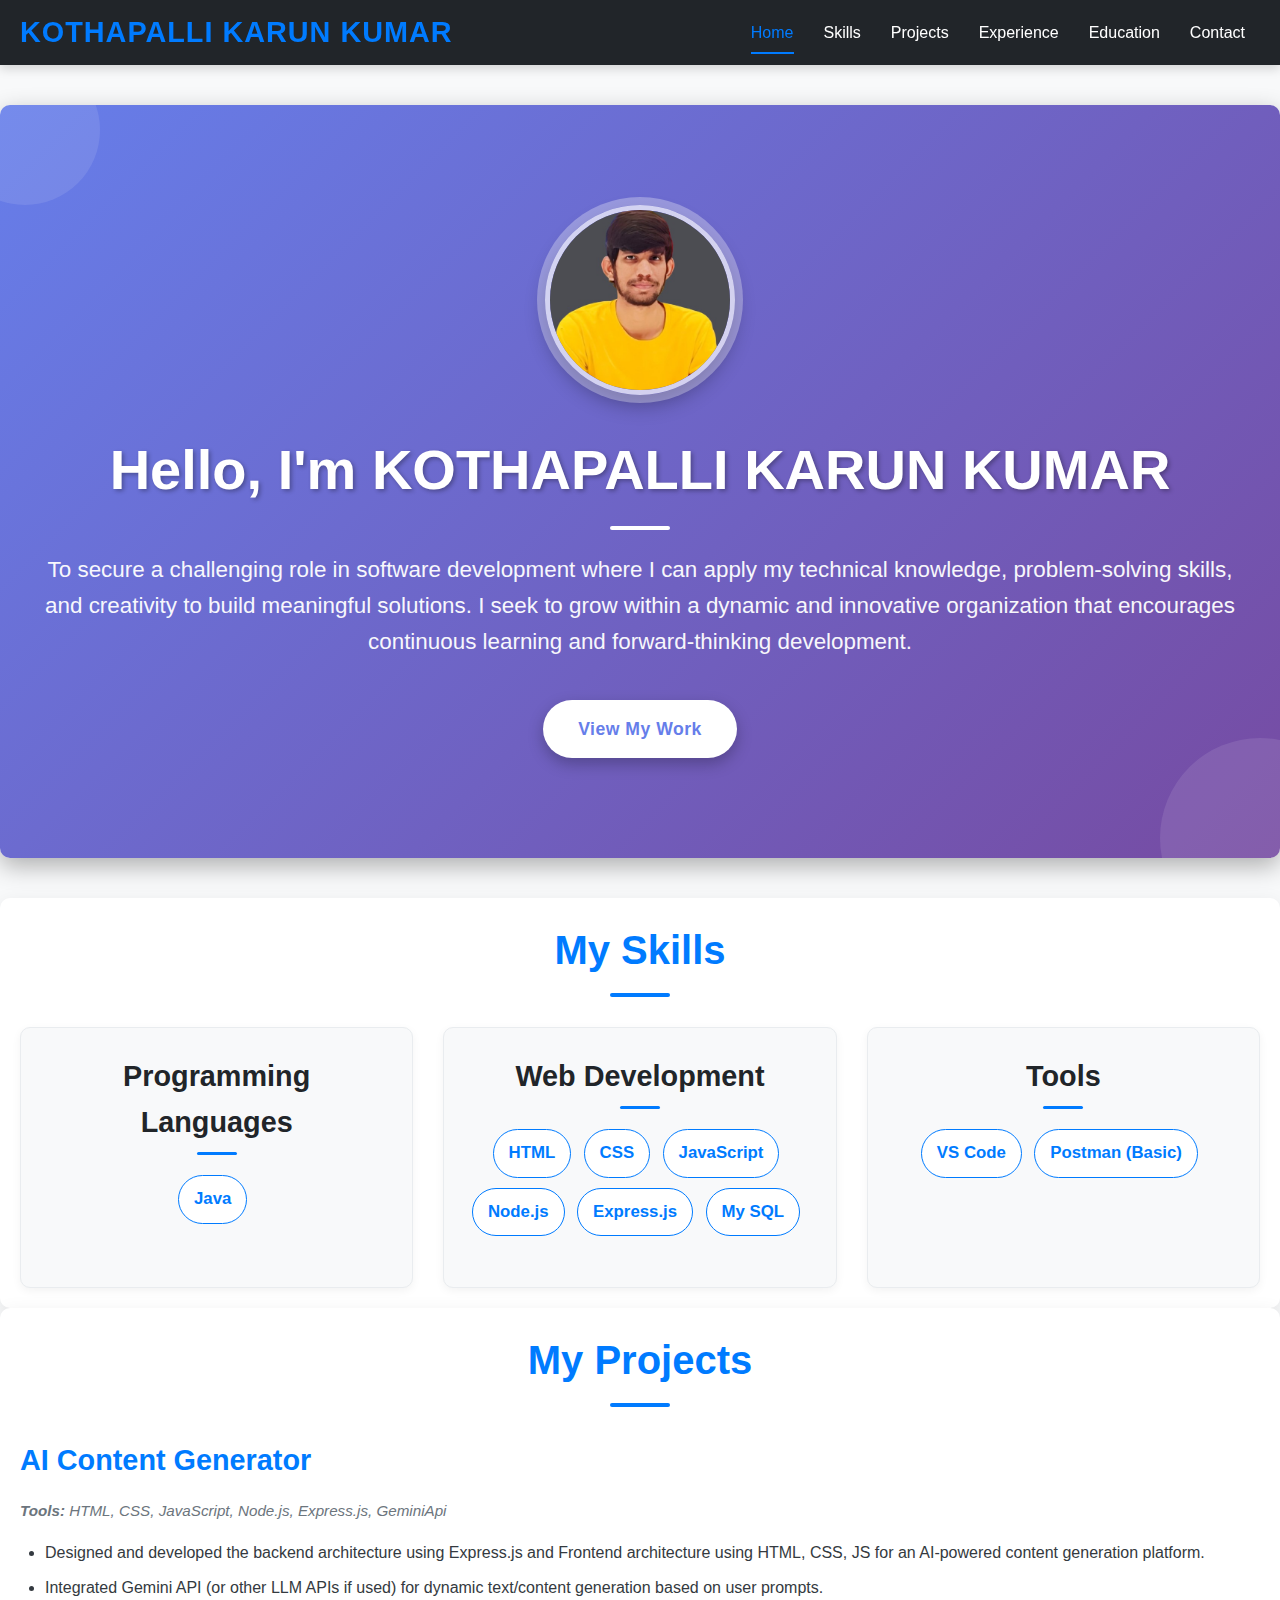
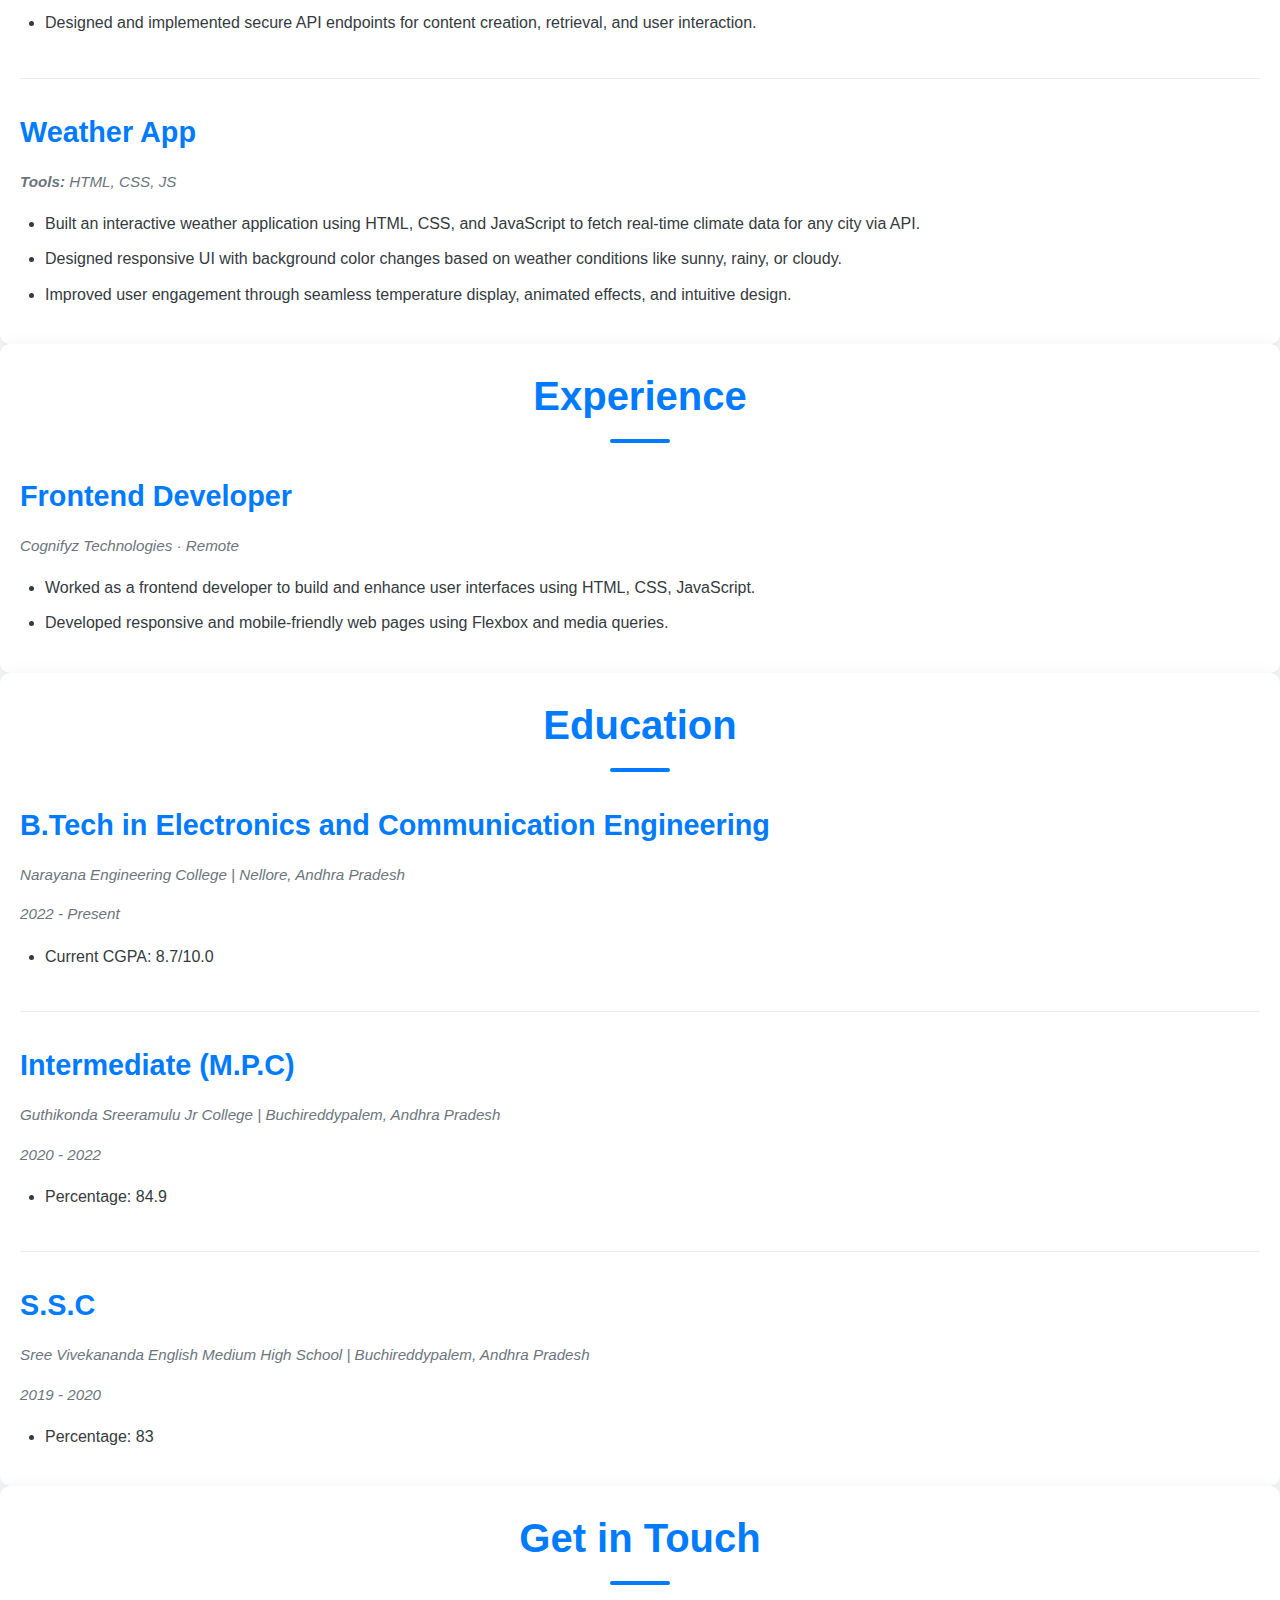
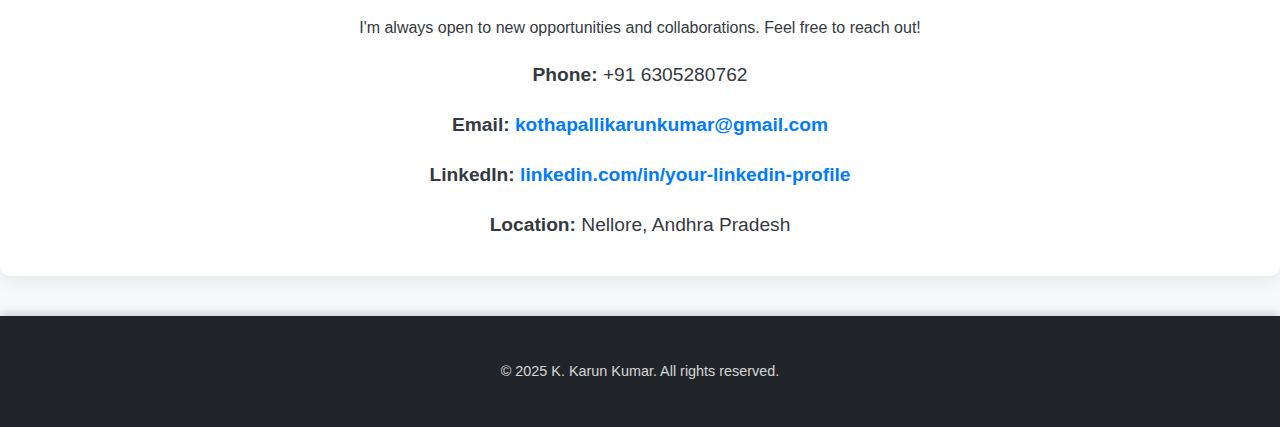
<file: index.html>
<!DOCTYPE html>
<html lang="en">
<head>
    <meta charset="UTF-8">
    <meta name="viewport" content="width=device-width, initial-scale=1.0">
    <title>KOTHAPALLI KARUN KUMAR - Portfolio</title>
    <link rel="stylesheet" href="style.css">
</head>
<body>
    <header>
        <div class="container">
            <h1 style="margin-right: 20px;"><a href="index.html">KOTHAPALLI KARUN KUMAR</a></h1>
            <button class="menu-toggle" aria-label="Open Menu">&#9776;</button>
            <nav>
                <button class="close-menu" aria-label="Close Menu" style="display:none;">&times;</button>
                <ul>
                    <li><a href="#hero" class="active">Home</a></li>
                    <li><a href="#skills">Skills</a></li>
                    <li><a href="#projects">Projects</a></li>
                    <li><a href="#experience">Experience</a></li>
                    <li><a href="#education">Education</a></li>
                    <li><a href="#contact">Contact</a></li>
                </ul>
            </nav>
        </div>
    </header>

    <main>
        <!-- Home Section -->
        <section id="hero" class="hero-section">
            <div class="container">
                <div class="hero-content">
                    <div class="hero-image">
                        <img src="my.jpg" alt="Kothapalli Karun Kumar" loading="lazy">
                    </div>
                    <div>
                        <h2>Hello, I'm KOTHAPALLI KARUN KUMAR</h2>
                        <p>To secure a challenging role in software development where I can apply my technical knowledge, problem-solving skills, and creativity to build meaningful solutions. I seek to grow within a dynamic and innovative organization that encourages continuous learning and forward-thinking development.</p>
                        <a href="#projects" class="btn">View My Work</a>
                    </div>
                </div>
            </div>
        </section>

        <!-- Skills Section -->
        <section id="skills" class="container">
            <h2>My Skills</h2>
            <div class="skills-grid">
                <div class="skill-category">
                    <h3>Programming Languages</h3>
                    <ul>
                        <li>Java</li>
                    </ul>
                </div>
                <div class="skill-category">
                    <h3>Web Development</h3>
                    <ul>
                        <li>HTML</li>
                        <li>CSS</li>
                        <li>JavaScript</li>
                        <li>Node.js</li>
                        <li>Express.js</li>
                        <li>My SQL</li>
                    </ul>
                </div>
                <div class="skill-category">
                    <h3>Tools</h3>
                    <ul>
                        <li>VS Code</li>
                        <li>Postman (Basic)</li>
                    </ul>
                </div>
            </div>
        </section>

        <!-- Projects Section -->
        <section id="projects" class="container">
            <h2>My Projects</h2>
            <div class="project-item">
                <h3>AI Content Generator</h3>
                <p class="tools"><strong>Tools:</strong> HTML, CSS, JavaScript, Node.js, Express.js, GeminiApi</p>
                <ul>
                    <li>Designed and developed the backend architecture using Express.js and Frontend architecture using HTML, CSS, JS for an AI-powered content generation platform.</li>
                    <li>Integrated Gemini API (or other LLM APIs if used) for dynamic text/content generation based on user prompts.</li>
                    <li>Designed and implemented secure API endpoints for content creation, retrieval, and user interaction.</li>
                </ul>
            </div>
            <div class="project-item">
                <h3>Weather App</h3>
                <p class="tools"><strong>Tools:</strong> HTML, CSS, JS</p>
                <ul>
                    <li>Built an interactive weather application using HTML, CSS, and JavaScript to fetch real-time climate data for any city via API.</li>
                    <li>Designed responsive UI with background color changes based on weather conditions like sunny, rainy, or cloudy.</li>
                    <li>Improved user engagement through seamless temperature display, animated effects, and intuitive design.</li>
                </ul>
            </div>
        </section>

        <!-- Experience Section -->
        <section id="experience" class="container">
            <h2>Experience</h2>
            <div class="job-item">
                <h3>Frontend Developer</h3>
                <p class="company">Cognifyz Technologies · Remote</p>
                <ul>
                    <li>Worked as a frontend developer to build and enhance user interfaces using HTML, CSS, JavaScript.</li>
                    <li>Developed responsive and mobile-friendly web pages using Flexbox and media queries.</li>
                </ul>
            </div>
        </section>

        <!-- Education Section -->
        <section id="education" class="container">
            <h2>Education</h2>
            <div class="education-item">
                <h3>B.Tech in Electronics and Communication Engineering</h3>
                <p class="details">Narayana Engineering College | Nellore, Andhra Pradesh</p>
                <p class="details">2022 - Present</p>
                <ul>
                    <li>Current CGPA: 8.7/10.0</li>
                </ul>
            </div>
            <div class="education-item">
                <h3>Intermediate (M.P.C)</h3>
                <p class="details">Guthikonda Sreeramulu Jr College | Buchireddypalem, Andhra Pradesh</p>
                <p class="details">2020 - 2022</p>
                <ul>
                    <li>Percentage: 84.9</li>
                </ul>
            </div>
            <div class="education-item">
                <h3>S.S.C</h3>
                <p class="details">Sree Vivekananda English Medium High School | Buchireddypalem, Andhra Pradesh</p>
                <p class="details">2019 - 2020</p>
                <ul>
                    <li>Percentage: 83</li>
                </ul>
            </div>
        </section>

        <!-- Contact Section -->
        <section id="contact" class="container">
            <h2>Get in Touch</h2>
            <p class="mid">I'm always open to new opportunities and collaborations. Feel free to reach out!</p>
            <div class="contact-details">
                <p><strong>Phone:</strong> +91 6305280762</p>
                <p><strong>Email:</strong> <a href="mailto:kothapallikarunkumar@gmail.com">kothapallikarunkumar@gmail.com</a></p>
                <p><strong>LinkedIn:</strong> <a href="https://www.linkedin.com/in/your-linkedin-profile" target="_blank" rel="noopener noreferrer">linkedin.com/in/your-linkedin-profile</a></p>
                <p><strong>Location:</strong> Nellore, Andhra Pradesh</p>
            </div>
        </section>
    </main>

    <footer>
        <div class="container">
            <p>&copy; 2025 K. Karun Kumar. All rights reserved.</p>
        </div>
    </footer>
    <script>
        // Sidebar menu functionality
        const menuToggle = document.querySelector('.menu-toggle');
        const nav = document.querySelector('header nav');
        const closeMenu = document.querySelector('.close-menu');
        const navLinks = document.querySelectorAll('header nav ul li a');

        // Toggle sidebar on hamburger click
        menuToggle.addEventListener('click', () => {
            nav.classList.toggle('open');
        });

        // Close sidebar on close button click
        closeMenu.addEventListener('click', () => {
            nav.classList.remove('open');
        });

        // Close sidebar when any nav link is clicked
        navLinks.forEach(link => {
            link.addEventListener('click', () => {
                nav.classList.remove('open');
            });
        });

        // Optional: Close menu if window is resized to desktop
        window.addEventListener('resize', () => {
            if(window.innerWidth > 900) {
                nav.classList.remove('open');
            }
        });
    </script>
</body>
</html>
</file>
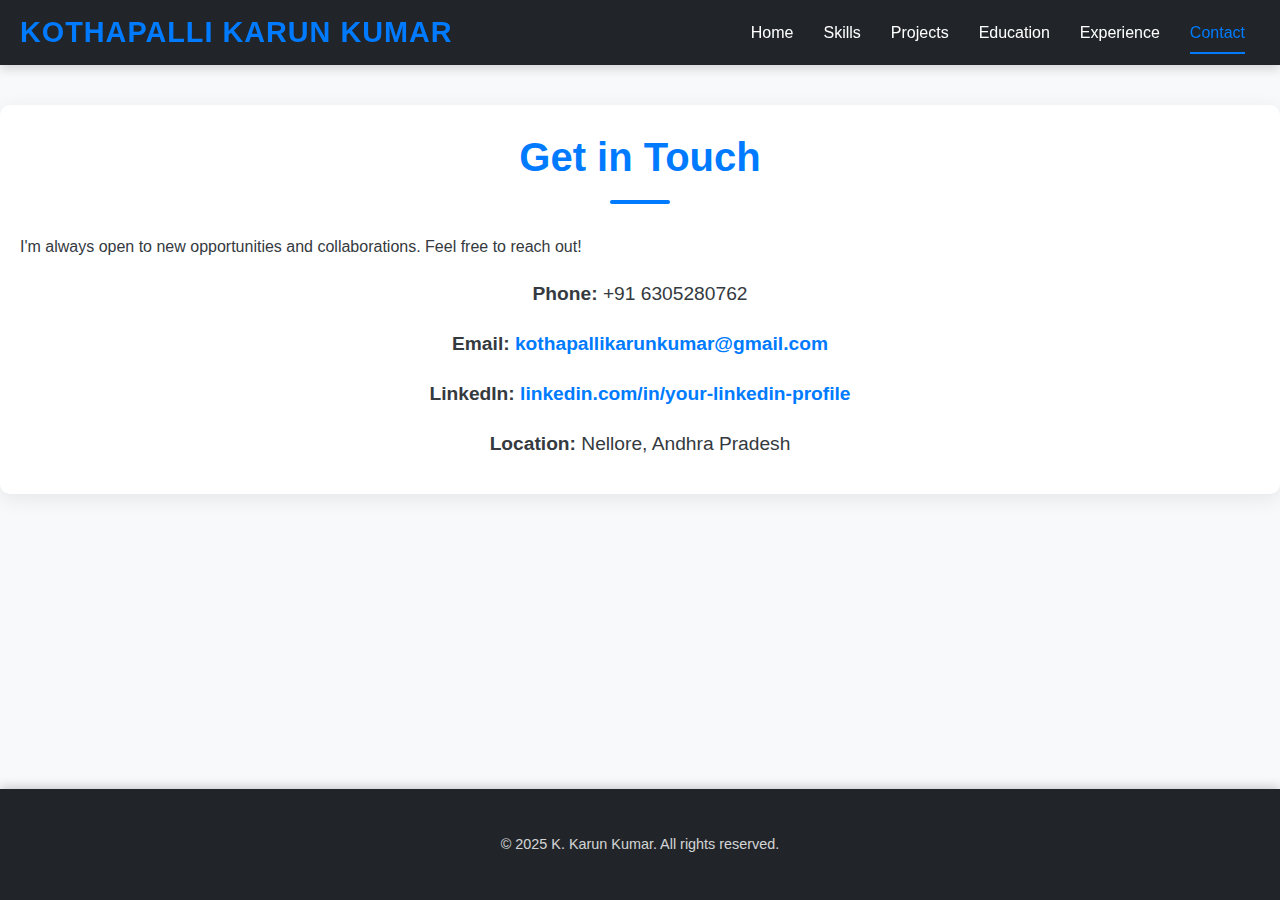
<file: contact.html>
<!DOCTYPE html>
<html lang="en">
<head>
    <meta charset="UTF-8">
    <meta name="viewport" content="width=device-width, initial-scale=1.0">
    <title>K. Karun Kumar - Contact</title>
    <link rel="stylesheet" href="style.css">
</head>
<body>
    <header>
        <div class="container">
            <h1><a href="index.html">KOTHAPALLI KARUN KUMAR</a></h1>
            <nav>
                <ul>
                    <li><a href="index.html">Home</a></li>
                    <li><a href="skills.html">Skills</a></li>
                    <li><a href="projects.html">Projects</a></li>
                    <li><a href="education.html">Education</a></li>
                    <li><a href="experience.html">Experience</a></li>
                    <li><a href="contact.html" class="active">Contact</a></li>
                </ul>
            </nav>
        </div>
    </header>

    <main>
        <section id="contact" class="container">
            <h2>Get in Touch</h2>
            <p>I'm always open to new opportunities and collaborations. Feel free to reach out!</p>
            <div class="contact-details">
                <p><strong>Phone:</strong> +91 6305280762</p>
                <p><strong>Email:</strong> <a href="mailto:kothapallikarunkumar@gmail.com">kothapallikarunkumar@gmail.com</a></p>
                <p><strong>LinkedIn:</strong> <a href="https://www.linkedin.com/in/your-linkedin-profile" target="_blank" rel="noopener noreferrer">linkedin.com/in/your-linkedin-profile</a></p>
                <p><strong>Location:</strong> Nellore, Andhra Pradesh</p>
            </div>
        </section>
    </main>

    <footer>
        <div class="container">
            <p>&copy; 2025 K. Karun Kumar. All rights reserved.</p>
        </div>
    </footer>
</body>
</html>
</file>
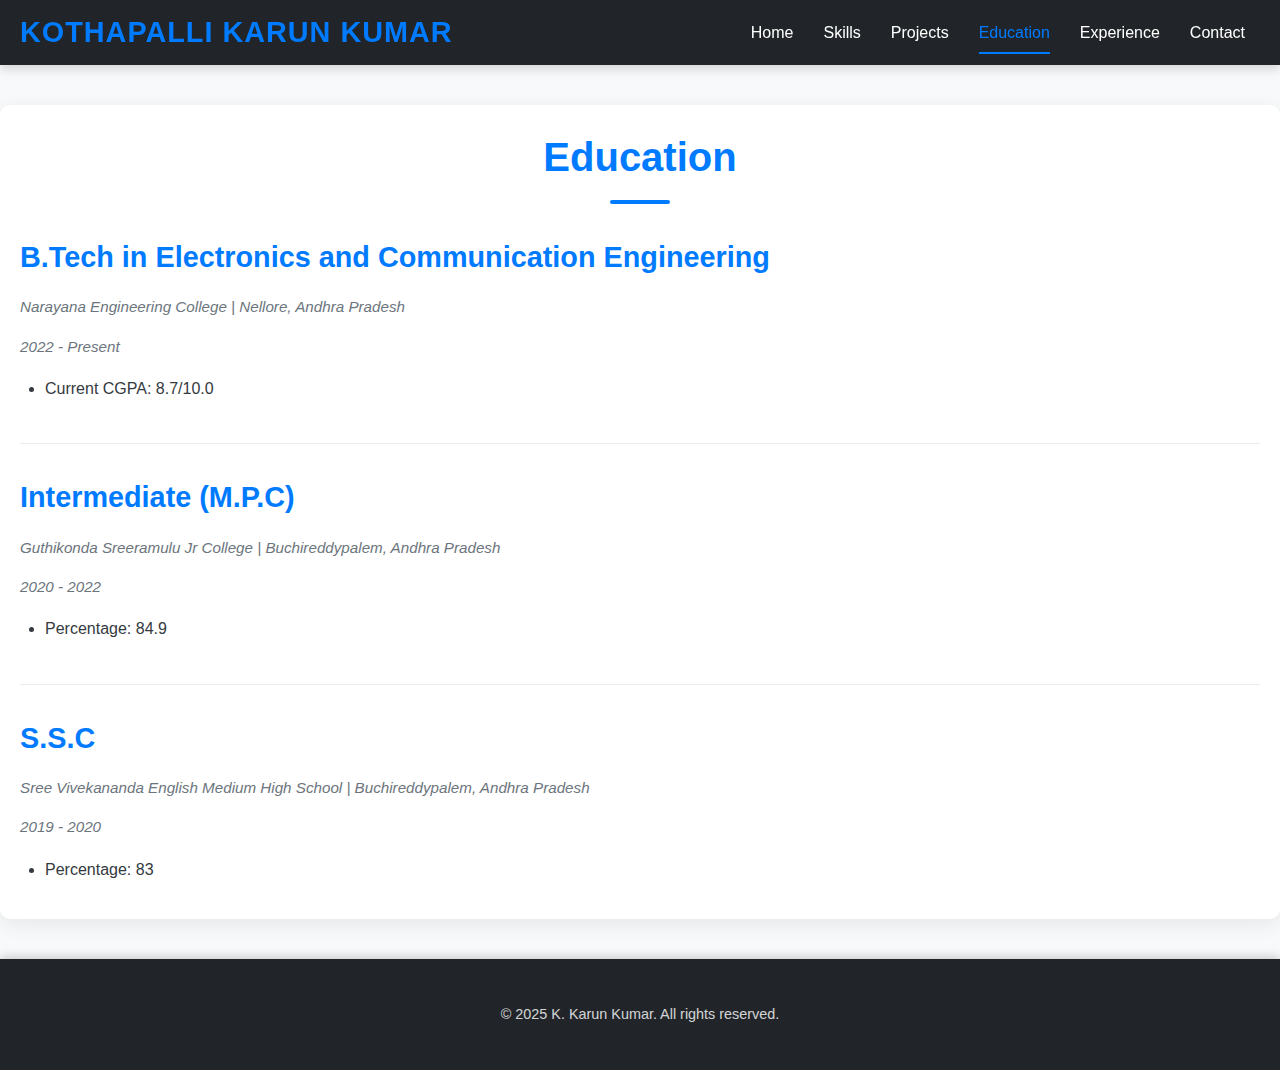
<file: education.html>
<!DOCTYPE html>
<html lang="en">
<head>
    <meta charset="UTF-8">
    <meta name="viewport" content="width=device-width, initial-scale=1.0">
    <title>K. Karun Kumar - Education</title>
    <link rel="stylesheet" href="style.css">
</head>
<body>
    <header>
        <div class="container">
            <h1><a href="index.html">KOTHAPALLI KARUN KUMAR</a></h1>
            <nav>
                <ul>
                    <li><a href="index.html">Home</a></li>
                    <li><a href="skills.html">Skills</a></li>
                    <li><a href="projects.html">Projects</a></li>
                    <li><a href="education.html" class="active">Education</a></li>
                    <li><a href="experience.html">Experience</a></li>
                    <li><a href="contact.html">Contact</a></li>
                </ul>
            </nav>
        </div>
    </header>

    <main>
        <section id="education" class="container">
            <h2>Education</h2>
            <div class="education-item">
                <h3>B.Tech in Electronics and Communication Engineering</h3>
                <p class="details">Narayana Engineering College | Nellore, Andhra Pradesh</p>
                <p class="details">2022 - Present</p>
                <ul>
                    <li>Current CGPA: 8.7/10.0</li>
                </ul>
            </div>
            <div class="education-item">
                <h3>Intermediate (M.P.C)</h3>
                <p class="details">Guthikonda Sreeramulu Jr College | Buchireddypalem, Andhra Pradesh</p>
                <p class="details">2020 - 2022</p>
                <ul>
                    <li>Percentage: 84.9</li>
                </ul>
            </div>
            <div class="education-item">
                <h3>S.S.C</h3>
                <p class="details">Sree Vivekananda English Medium High School | Buchireddypalem, Andhra Pradesh</p>
                <p class="details">2019 - 2020</p>
                <ul>
                    <li>Percentage: 83</li>
                </ul>
            </div>
        </section>
    </main>

    <footer>
        <div class="container">
            <p>&copy; 2025 K. Karun Kumar. All rights reserved.</p>
        </div>
    </footer>
</body>
</html>
</file>
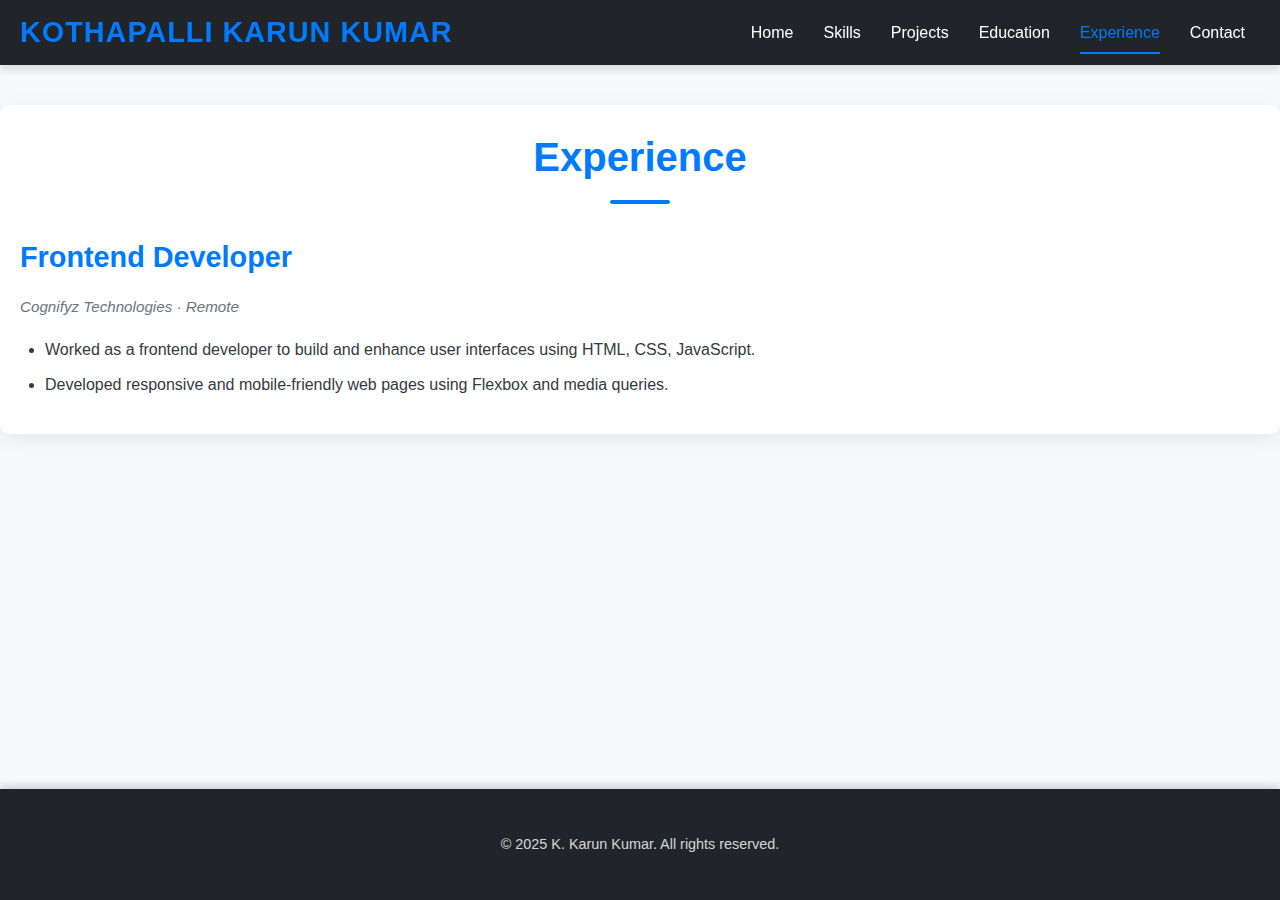
<file: experience.html>
<!DOCTYPE html>
<html lang="en">
<head>
    <meta charset="UTF-8">
    <meta name="viewport" content="width=device-width, initial-scale=1.0">
    <title>K. Karun Kumar - Experience</title>
    <link rel="stylesheet" href="style.css">
</head>
<body>
    <header>
        <div class="container">
            <h1><a href="index.html">KOTHAPALLI KARUN KUMAR</a></h1>
            <nav>
                <ul>
                    <li><a href="index.html">Home</a></li>
                    <li><a href="skills.html">Skills</a></li>
                    <li><a href="projects.html">Projects</a></li>
                    <li><a href="education.html">Education</a></li>
                    <li><a href="experience.html" class="active">Experience</a></li>
                    <li><a href="contact.html">Contact</a></li>
                </ul>
            </nav>
        </div>
    </header>

    <main>
        <section id="experience" class="container">
            <h2>Experience</h2>
            <div class="job-item">
                <h3>Frontend Developer</h3>
                <p class="company">Cognifyz Technologies · Remote</p>
                <ul>
                    <li>Worked as a frontend developer to build and enhance user interfaces using HTML, CSS, JavaScript.</li>
                    <li>Developed responsive and mobile-friendly web pages using Flexbox and media queries.</li>
                </ul>
            </div>
        </section>
    </main>

    <footer>
        <div class="container">
            <p>&copy; 2025 K. Karun Kumar. All rights reserved.</p>
        </div>
    </footer>
</body>
</html>
</file>
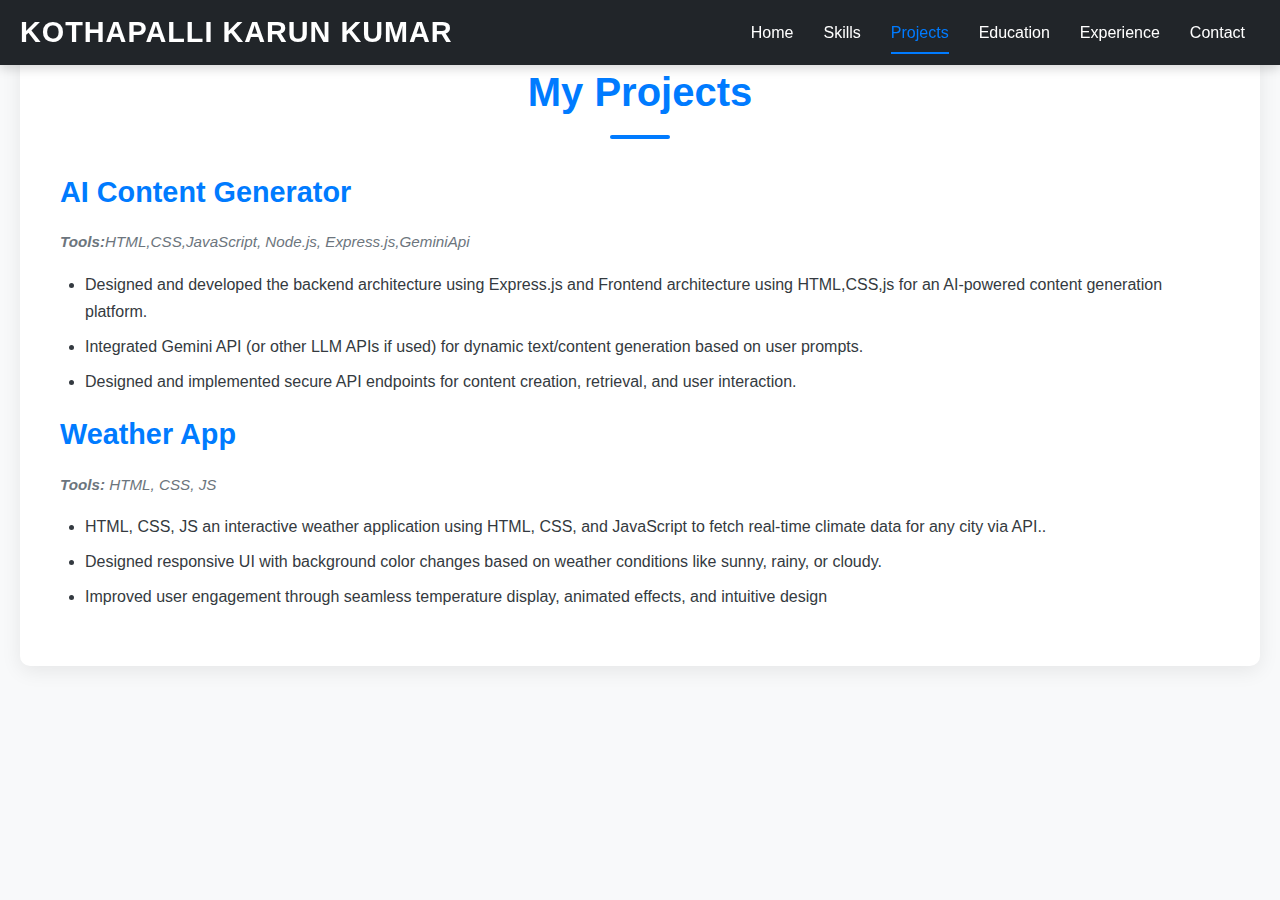
<file: projects.html>
<!DOCTYPE html>
<html lang="en">
<head>
    <meta charset="UTF-8">
    <meta name="viewport" content="width=device-width, initial-scale=1.0">
    <title>K. Karun Kumar - Projects</title>
    <link rel="stylesheet" href="style.css">
</head>
<body>
    <header>
        <div class="container">
            <h1>KOTHAPALLI KARUN KUMAR</h1>
            <nav>
                <ul>
                    <li><a href="index.html">Home</a></li>
                    <li><a href="skills.html">Skills</a></li>
                    <li><a href="projects.html" class="active">Projects</a></li>
                    <li><a href="education.html">Education</a></li>
                    <li><a href="experience.html">Experience</a></li>
                    <li><a href="contact.html">Contact</a></li>
                </ul>
            </nav>
        </div>
    </header>

    <main class="container">
        <section id="projects">
            <h2>My Projects</h2>

            <div class="project-item">
                <h3>AI Content Generator</h3>
                <p class="tools"><strong>Tools:</strong>HTML,CSS,JavaScript, Node.js, Express.js,GeminiApi</p>
                <ul>
                    <li>  Designed and developed the backend architecture using Express.js and Frontend architecture using
                         HTML,CSS,js for an AI-powered content generation platform.</li>
                    <li> Integrated Gemini API (or other LLM APIs if used) for dynamic text/content generation based on user prompts.</li>
                    <li>  Designed and implemented secure API endpoints for content creation, retrieval, and user interaction.</li>
                </ul>
                <div>
                    <h3> Weather App</h3>
                    <p class="tools"><strong>Tools:</strong> HTML, CSS, JS </p>
                    <ul>
                        <li>HTML, CSS, JS an interactive weather application using HTML, CSS, and JavaScript to fetch real-time
                            climate data for any city via API..</li>
                        <li>Designed responsive UI with background color changes based on weather conditions like sunny, rainy, or
                         cloudy.</li> 
                         <li>Improved user engagement through seamless temperature display, animated effects, and intuitive design</li>   

                    </ul>
                </div>
</file>
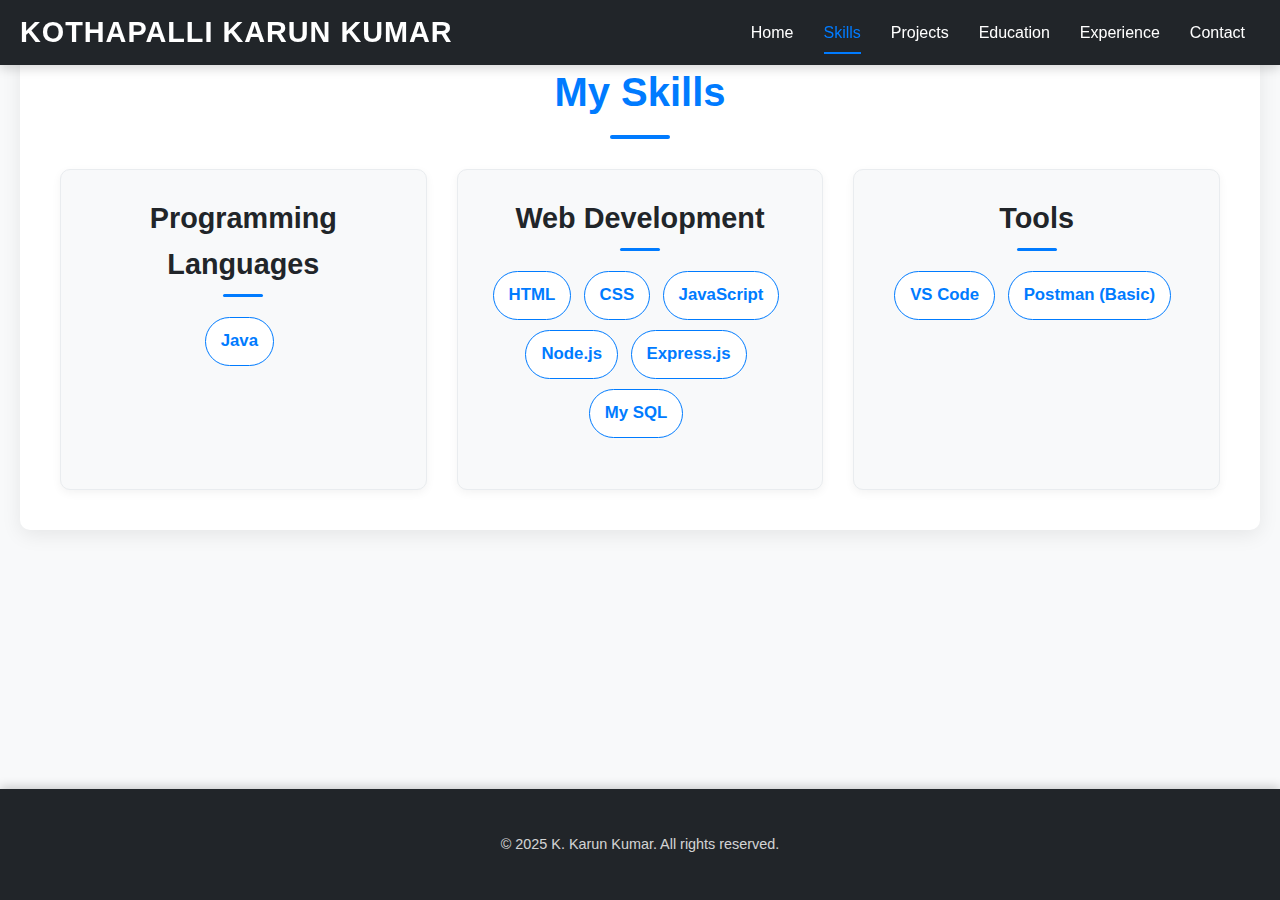
<file: skills.html>
<!DOCTYPE html>
<html lang="en">
<head>
    <meta charset="UTF-8">
    <meta name="viewport" content="width=device-width, initial-scale=1.0">
    <title>K. Karun Kumar - Skills</title>
    <link rel="stylesheet" href="style.css">
</head>
<body>
    <header>
        <div class="container">
            <h1>KOTHAPALLI KARUN KUMAR</h1>
            <nav>
                <ul>
                    <li><a href="index.html">Home</a></li>
                    <li><a href="skills.html" class="active">Skills</a></li>
                    <li><a href="projects.html">Projects</a></li>
                    <li><a href="education.html">Education</a></li>
                    <li><a href="experience.html">Experience</a></li>
                    <li><a href="contact.html">Contact</a></li>
                </ul>
            </nav>
        </div>
    </header>

    <main class="container">
        <section id="skills">
            <h2>My Skills</h2>
            <div class="skills-grid">
                <div class="skill-category">
                    <h3>Programming Languages</h3>
                    <ul>
                        <li>Java</li>
                    </ul>
                </div>
                <div class="skill-category">
                    <h3>Web Development</h3>
                    <ul>
                        <li>HTML</li>
                        <li>CSS</li>
                        <li>JavaScript</li>
                        <li>Node.js</li>
                        <li>Express.js</li>
                        <li>My SQL</li>
                    </ul>
                </div>
                <div class="skill-category">
                    <h3>Tools</h3>
                    <ul>
                        <li>VS Code</li>
                        <li>Postman (Basic)</li>
                    </ul>
                </div>
            </div>
        </section>
    </main>

    <footer>
        <div class="container">
            <p>&copy; 2025 K. Karun Kumar. All rights reserved.</p>
        </div>
    </footer>
</body>
</html>
</file>
<file: style.css>
/* General Body & Container Styles */
:root {
    --primary-color: #007bff; /* Blue for highlights */
    --secondary-color: #6c757d; /* Grey for subtle text */
    --accent-color: #28a745; /* Green for success/call to action */
    --dark-bg: #212529; /* Dark background for header/footer */
    --light-bg: #f8f9fa; /* Light background for sections */
    --white: #ffffff;
    --text-color: #343a40;
    --border-color: #e9ecef;
    --shadow-light: rgba(0, 0, 0, 0.08);
    --shadow-medium: rgba(0, 0, 0, 0.15);
}

body {
    font-family: 'Segoe UI', Tahoma, Geneva, Verdana, sans-serif;
    line-height: 1.6;
    margin: 0;
    padding: 0;
    background-color: var(--light-bg);
    color: var(--text-color);
    display: flex;
    flex-direction: column;
    min-height: 100vh;
    scroll-behavior: smooth;
}

.container {
    margin: 0 auto;
    padding: 20px;
    width: 100%;
    box-sizing: border-box;
}

/* Header & Navigation */
header {
    background-color: var(--dark-bg);
    color: var(--white);
    height: 65px;
    padding: 0;
    box-shadow: 0 4px 10px var(--shadow-medium);
    position: fixed;
    top: 0;
    left: 0;
    width: 100%;
    z-index: 1000;
}

header .container {
    height: 65px;
    display: flex;
    align-items: center;
    position: relative;
    margin: 0px;
    width: 100%;
    justify-content: space-between;
}

header h1 {
    margin: 0;
    font-size: 1.8em;
    letter-spacing: 1px;
    flex-shrink: 0; /* Prevent shrinking on smaller screens */
}

header h1 a {
    color: var(--primary-color);
    text-decoration: none;
    transition: color 0.3s ease;
}

header h1 a:hover {
    color: var(--white);
}

header nav ul {
    list-style: none;
    padding: 0;
    margin: 0;
    display: flex;
    justify-content: flex-end;
}

header nav ul li {
    margin: 0 15px;
}

header nav ul li a {
    color: var(--white);
    text-decoration: none;
    font-weight: 500;
    padding: 8px 0;
    position: relative;
    transition: color 0.3s ease;
}

header nav ul li a::after {
    content: '';
    position: absolute;
    width: 0%;
    height: 2px;
    background: var(--primary-color);
    bottom: -5px;
    left: 0;
    transition: width 0.3s ease;
}

header nav ul li a:hover::after,
header nav ul li a.active::after {
    width: 100%;
}

header nav ul li a.active {
    color: var(--primary-color);
}

/* Hamburger Menu Button */
.menu-toggle {
    display: none;
    background: none;
    border: none;
    color: var(--primary-color);
    font-size: 2em;
    cursor: pointer;
    margin-left: auto;
    z-index: 1201;
}

/* Responsive Navigation */
@media (max-width: 768px) {
    header, header .container {
        height: 56px;
        min-height: 56px;
    }
    .menu-toggle {
        display: block;
    }
    header nav {
        position: fixed;
        top: 56px;
        left: 0;
        width: 100%;
        background: var(--dark-bg);
        box-shadow: 0 4px 10px var(--shadow-medium);
        transform: translateY(-120%);
        transition: transform 0.3s ease;
        z-index: 1050;
    }
    header nav.open {
        transform: translateY(0);
    }
    header nav ul {
        flex-direction: column;
        align-items: center;
        width: 100%;
        padding: 20px 0;
    }
    header nav ul li {
        margin: 12px 0;
    }
}

/* Responsive Sidebar Navigation for Mobile */
@media (max-width: 900px) {
    header .container {
        justify-content: flex-start;
        align-items: center;
        position: relative;
        height: 56px;
        min-height: 56px;
    }
    header h1 {
        margin: 0;
        font-size: 1.1em;
        flex: 1 1 auto;
        text-align: left;
        z-index: 1202;
    }
    .menu-toggle {
        display: block;
        background: var(--primary-color);
        color: #fff;
        border: none;
        border-radius: 6px;
        font-size: 2em;
        cursor: pointer;
        margin-left: auto;
        margin-right: 10px;
        padding: 4px 14px 2px 14px;
        z-index: 1202;
        height: 40px;
        width: 48px;
        display: flex;
        align-items: center;
        justify-content: center;
    }
    .menu-toggle:active,
    .menu-toggle:focus {
        background: #0056b3;
    }
    header nav {
        display: none;
        position: fixed;
        top: 56px; /* Show below the header/name */
        right: 0;
        height: calc(100vh - 56px);
        width: 250px;
        background: var(--dark-bg);
        box-shadow: -2px 0 10px var(--shadow-medium);
        z-index: 1200;
        flex-direction: column;
        align-items: flex-start;
        padding-top: 20px;
    }
    header nav.open {
        display: flex;
    }
    header nav ul {
        flex-direction: column;
        align-items: flex-start;
        width: 100%;
        padding: 0 0 0 30px;
        margin: 0;
    }
    header nav ul li {
        margin: 18px 0;
    }
    .close-menu {
        display: block;
        background: none;
        border: none;
        color: var(--primary-color);
        font-size: 2em;
        position: absolute;
        top: 10px;
        right: 18px;
        cursor: pointer;
        z-index: 1300;
    }
}

/* Show nav links horizontally and normally on desktop/laptop */
@media (min-width: 901px) {
    header nav {
        display: block !important;
        position: static;
        height: auto;
        width: auto;
        background: none;
        box-shadow: none;
        padding-top: 0;
    }
    header nav ul {
        flex-direction: row;
        align-items: center;
        justify-content: flex-end;
        padding: 0;
    }
    header nav ul li {
        margin: 0 15px;
    }
    .close-menu {
        display: none !important;
    }
    .menu-toggle {
        display: none !important;
    }
}

/* Hide close button on desktop */
.close-menu {
    display: none;
}

/* Main Content Area */
main {
    flex: 1;
    padding: 40px 0;
    margin-top: 65px; /* Same as header height */
}

section {
    background: var(--white);
    padding: 40px;
    border-radius: 10px;
    box-shadow: 0 5px 20px var(--shadow-light);
    margin-bottom: 40px;
    transition: transform 0.3s ease-in-out;
}

section:hover {
    transform: translateY(-5px);
}

h2 {
    color: var(--primary-color);
    text-align: center;
    padding-bottom: 15px;
    margin-top: 0;
    margin-bottom: 30px;
    font-size: 2.5em;
    position: relative;
}

h2::after {
    content: '';
    position: absolute;
    width: 60px;
    height: 4px;
    background: var(--primary-color);
    bottom: 0;
    left: 50%;
    transform: translateX(-50%);
    border-radius: 2px;
}

/* Hero Section (for home page) */
.hero-section {
    text-align: center;
    background: linear-gradient(135deg, #667eea 0%, #764ba2 100%);
    color: var(--white);
    padding: 80px 20px;
    border-radius: 10px;
    margin-bottom: 40px;
    box-shadow: 0 8px 25px rgba(0, 0, 0, 0.3);
    overflow: hidden; /* For pseudo-elements */
    position: relative;
}

.hero-section::before, .hero-section::after {
    content: '';
    position: absolute;
    border-radius: 50%;
    background: rgba(255, 255, 255, 0.1);
    animation: pulse 5s infinite ease-out;
}

.hero-section::before {
    width: 150px;
    height: 150px;
    top: -50px;
    left: -50px;
}

.hero-section::after {
    width: 200px;
    height: 200px;
    bottom: -80px;
    right: -80px;
    animation-delay: 1s;
}

@keyframes pulse {
    0% { transform: scale(0.8); opacity: 0.5; }
    50% { transform: scale(1.1); opacity: 0.8; }
    100% { transform: scale(0.8); opacity: 0.5; }
}


.hero-section h2 {
    color: var(--white);
    font-size: 3.5em;
    margin-bottom: 20px;
    border-bottom: none;
    text-shadow: 2px 2px 4px rgba(0, 0, 0, 0.3);
}
.hero-section h2::after {
    background: var(--white);
}


.hero-section p {
    font-size: 1.4em;
    opacity: 0.95;
    margin-bottom: 40px;
}

.btn {
    display: inline-block;
    background: var(--white);
    color: #667eea; /* Color matching the gradient */
    padding: 15px 35px;
    border-radius: 30px;
    text-decoration: none;
    font-weight: bold;
    font-size: 1.1em;
    letter-spacing: 0.5px;
    transition: all 0.3s ease;
    box-shadow: 0 6px 15px rgba(0,0,0,0.25);
}

.btn:hover {
    background: var(--primary-color);
    color: var(--white);
    transform: translateY(-5px);
    box-shadow: 0 10px 20px rgba(0,0,0,0.3);
}

/* Hero Image Styling */
.hero-image {
    width: 180px; /* Adjust size as needed */
    height: 180px; /* Adjust size as needed */
    margin: 0 auto 30px auto; /* Center and add space below */
    border-radius: 50%; /* Makes the image circular */
    overflow: hidden; /* Ensures image respects border-radius */
    border: 5px solid rgba(255, 255, 255, 0.7); /* White border around the image */
    box-shadow: 0 0 0 8px rgba(255, 255, 255, 0.3), 0 10px 20px rgba(0, 0, 0, 0.3); /* Outer glow/shadow */
    transition: transform 0.3s ease-in-out;
}

.hero-image:hover {
    transform: scale(1.05) rotate(2deg); /* Subtle hover effect */
}

.hero-image img {
    width: 100%;
    height: 100%;
    object-fit: cover; /* Ensures the image covers the area without distortion */
    display: block; /* Removes extra space below image */
}


/* Objective Section */
#objective p {
    font-size: 1.1em;
    text-align: justify;
    line-height: 1.8;
}

/* Skills Grid */
.skills-grid {
    display: grid;
    grid-template-columns: repeat(auto-fit, minmax(280px, 1fr));
    gap: 30px;
}

.skill-category {
    background-color: var(--light-bg);
    border: 1px solid var(--border-color);
    border-radius: 10px;
    padding: 25px;
    box-shadow: 0 3px 10px rgba(0,0,0,0.05);
    transition: all 0.3s ease;
}

.skill-category:hover {
    box-shadow: 0 5px 15px rgba(0,0,0,0.1);
    transform: translateY(-3px);
}

.skill-category h3 {
    color: var(--dark-bg);
    margin-top: 0;
    margin-bottom: 20px;
    font-size: 1.8em;
    text-align: center;
    position: relative;
    padding-bottom: 10px;
}

.skill-category h3::after {
    content: '';
    position: absolute;
    width: 40px;
    height: 3px;
    background: var(--primary-color);
    bottom: 0;
    left: 50%;
    transform: translateX(-50%);
    border-radius: 2px;
}

.skill-category ul {
    list-style: none;
    padding: 0;
    text-align: center;
}

.skill-category ul li {
    background-color: var(--white);
    border: 1px solid var(--primary-color);
    color: var(--primary-color);
    padding: 10px 15px;
    border-radius: 25px;
    margin-bottom: 10px;
    font-size: 1.05em;
    font-weight: 600;
    display: inline-block; /* For better spacing and alignment */
    margin-right: 8px; /* Space between tags */
    transition: all 0.3s ease;
}
.skill-category ul li:hover {
    background-color: var(--primary-color);
    color: var(--white);
    transform: scale(1.05);
}


/* Project Item Styling */
.project-item, .job-item, .education-item {
    margin-bottom: 30px;
    padding-bottom: 25px;
    border-bottom: 1px solid var(--border-color);
    transition: transform 0.2s ease-in-out;
}

.project-item:last-child, .job-item:last-child, .education-item:last-child {
    border-bottom: none;
    margin-bottom: 0;
    padding-bottom: 0;
}

.project-item h3, .job-item h3, .education-item h3 {
    color: var(--primary-color);
    margin-top: 0;
    margin-bottom: 10px;
    font-size: 1.8em;
}

.project-item .tools, .job-item .company, .education-item .details {
    color: var(--secondary-color);
    font-style: italic;
    margin-bottom: 15px;
    font-size: 0.95em;
}

.project-item ul, .job-item ul, .education-item ul {
    list-style: disc;
    margin-left: 25px;
    padding: 0;
}

.project-item ul li, .job-item ul li, .education-item ul li {
    margin-bottom: 8px;
    line-height: 1.7;
}

/* Contact Details */
.contact-details {
    text-align: center;
}

.contact-details p {
    font-size: 1.2em;
    margin-bottom: 15px;
}

.contact-details a {
    color: var(--primary-color);
    text-decoration: none;
    font-weight: bold;
    transition: color 0.3s ease;
}

.contact-details a:hover {
    color: var(--dark-bg);
    text-decoration: underline;
}

/* Footer */
footer {
    background-color: var(--dark-bg);
    color: var(--white);
    text-align: center;
    padding: 1.5rem 0;
    margin-top: auto;
    box-shadow: 0 -2px 10px rgba(0,0,0,0.2);
}

footer p {
    margin: 0;
    font-size: 0.9em;
    opacity: 0.8;
}

/* Responsive Adjustments */
@media (max-width: 900px) {
    .container {
        max-width: 98vw;
        padding: 10px;
    }
    section {
        padding: 30px;
        margin-bottom: 25px;
    }
    .hero-section {
        padding: 40px 10px;
    }
}

/* Ensure sections are visible below fixed header */
html {
    scroll-padding-top: 65px; /* Same as header height */
}

/* Add clear space between sections */
main > section {
    margin-bottom: 80px;
    margin-top: 80px;
}

/* Remove top margin from the first section (hero) */
main > section:first-child {
    margin-top: 0;
}
.mid{
    text-align: center;
}
</file>
